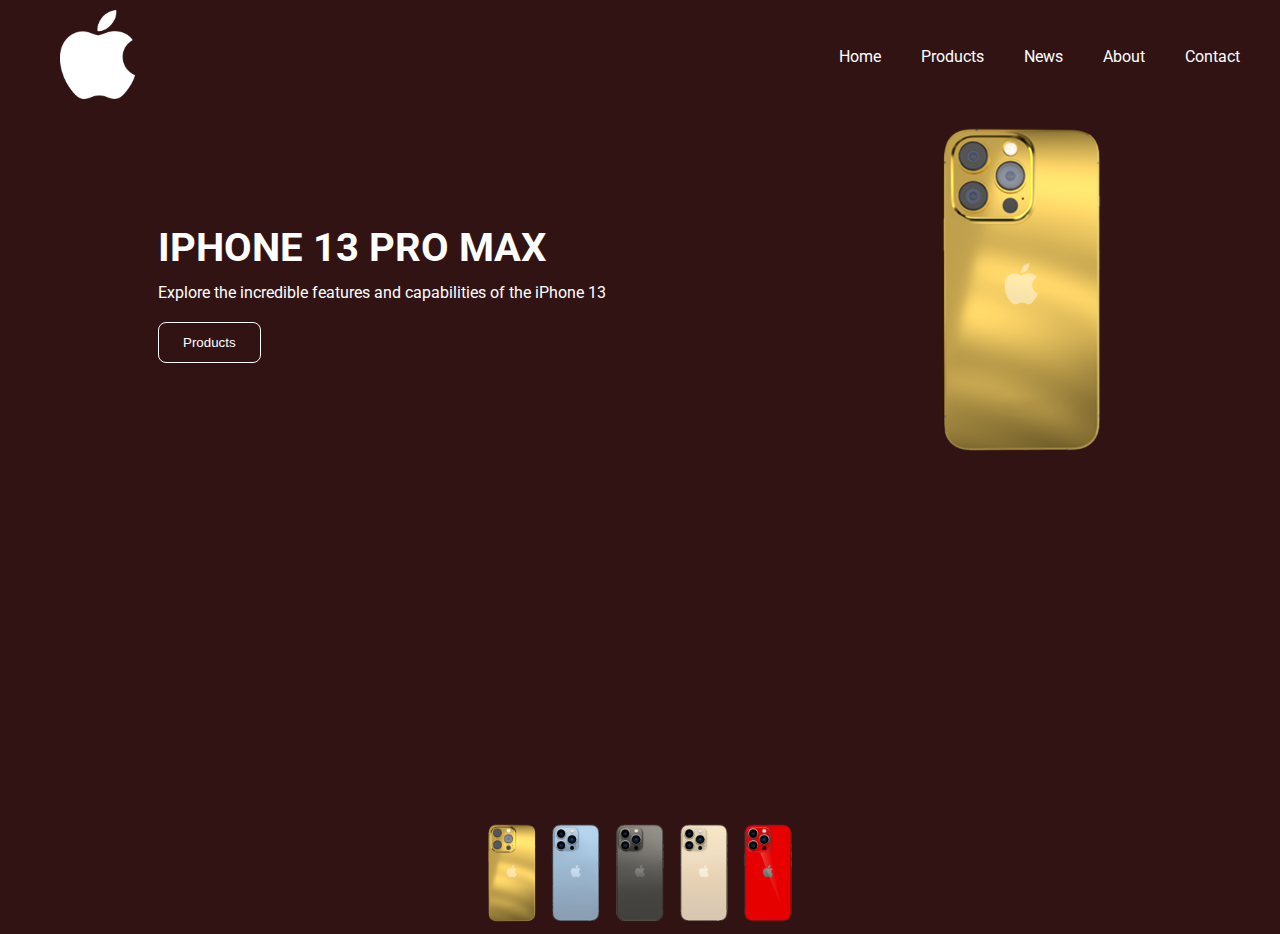
<file: Mobile Website/index.html>
<!DOCTYPE html>
<html lang="en">
<head>
    <meta charset="UTF-8">
    <meta name="viewport" content="width=device-width, initial-scale=1.0">
    <title>Apple</title>
    <link rel="stylesheet" href="style.css">
</head>
<body>
    
    <header>
        <div class="left-section">
            <img class="apple-logo"src="images/logo.png">
        </div>
        <div class="right-section">
            <ul>
                <li>Home</li>
                <li>Products</li>
                <li>News</li>
                <li>About</li>
                <li>Contact</li>
            </ul>
        </div>
    </header>
    <main>
        <div class="main-left-section">
            <div class="txts">
                <h1>IPHONE 13 PRO MAX</h1>
                <p>Explore the incredible features and capabilities of the iPhone 13</p>
            </div>
            <button class="product-btn">Products</button>
        </div>
        <div class="main-right-section">
            <img class="phone-picture" src="images/0.png">
        </div>
    </main>
    <footer>
        <div class="product-menu">
            <img src="images/0.png">
            <img src="images/1.png">
            <img src="images/2.png">
            <img src="images/3.png">
            <img src="images/4.png">
        </div>
    </footer>
    <script src="main.js"></script>
</body>
</html>
</file>
<file: Mobile Website/style.css>
@import url('https://fonts.googleapis.com/css2?family=Roboto:wght@300&display=swap');
* {
    box-sizing: border-box;
    margin: 0;
    padding: 0;
}



body {
    background-color: rgb(49, 19, 19);
    color: white;
    font-family: 'Roboto', sans-serif;
}

header {
    display: flex;
    justify-content: space-between;
    align-items: center;
    margin-left: 60px;
    margin-top: 10px;
}
.left-section img {
    width: 75px;
}

.right-section ul {
    color: white;
    display: flex;
    list-style: none;
    margin: 5px 20px;
}
.right-section ul li {
    margin: 0 20px;
    cursor: pointer;
}

main {
    display: flex;
    justify-content: space-around;
    align-items: center;
}
.main-left-section .txt {
    width: 40%;
    color: white;
}
.main-left-section h1 {
    font-weight: bold;
    font-size: 40px;
    margin-bottom: 12px;
    
}
.product-btn {
    background-color: transparent;
    color: white;
    border: 1px solid white;
    border-radius: 8px;
    padding: 12px 24px;
    margin-top: 20px;
    transition: background-color 0.15s;
    cursor: pointer;
}

.product-btn:hover {
    background-color: rgba(255, 255, 255, 0.138);
}
.phone-picture {
    width: 200px;
}
footer {
    display: flex;
    justify-content: center;
    align-items: center;
    height: 450px;
}
.product-menu {
    overflow: hidden;
    align-self: flex-end;
}
.product-menu img {
    width: 60px;
    transition: 0.5s;
    cursor: pointer;
}

.product-menu img:hover {
    transform: scale(1.2);
}

@media screen and (max-width:768px) {
    .left-section .apple-logo{
        width: 35px;
        margin: 0;
    }
    .main-left-section {
        width: 200px;
        margin: 150px auto 0;
    }
    .main-right-section {
        width: 20px;
        margin: 150px auto 0;
    }
    footer {
        display: flex;
        justify-content: center;
        align-items: flex-end;
        height: 60vh;
    }
    .product-menu {
        position: relative;
        left: 100px;
    }
}
</file>
